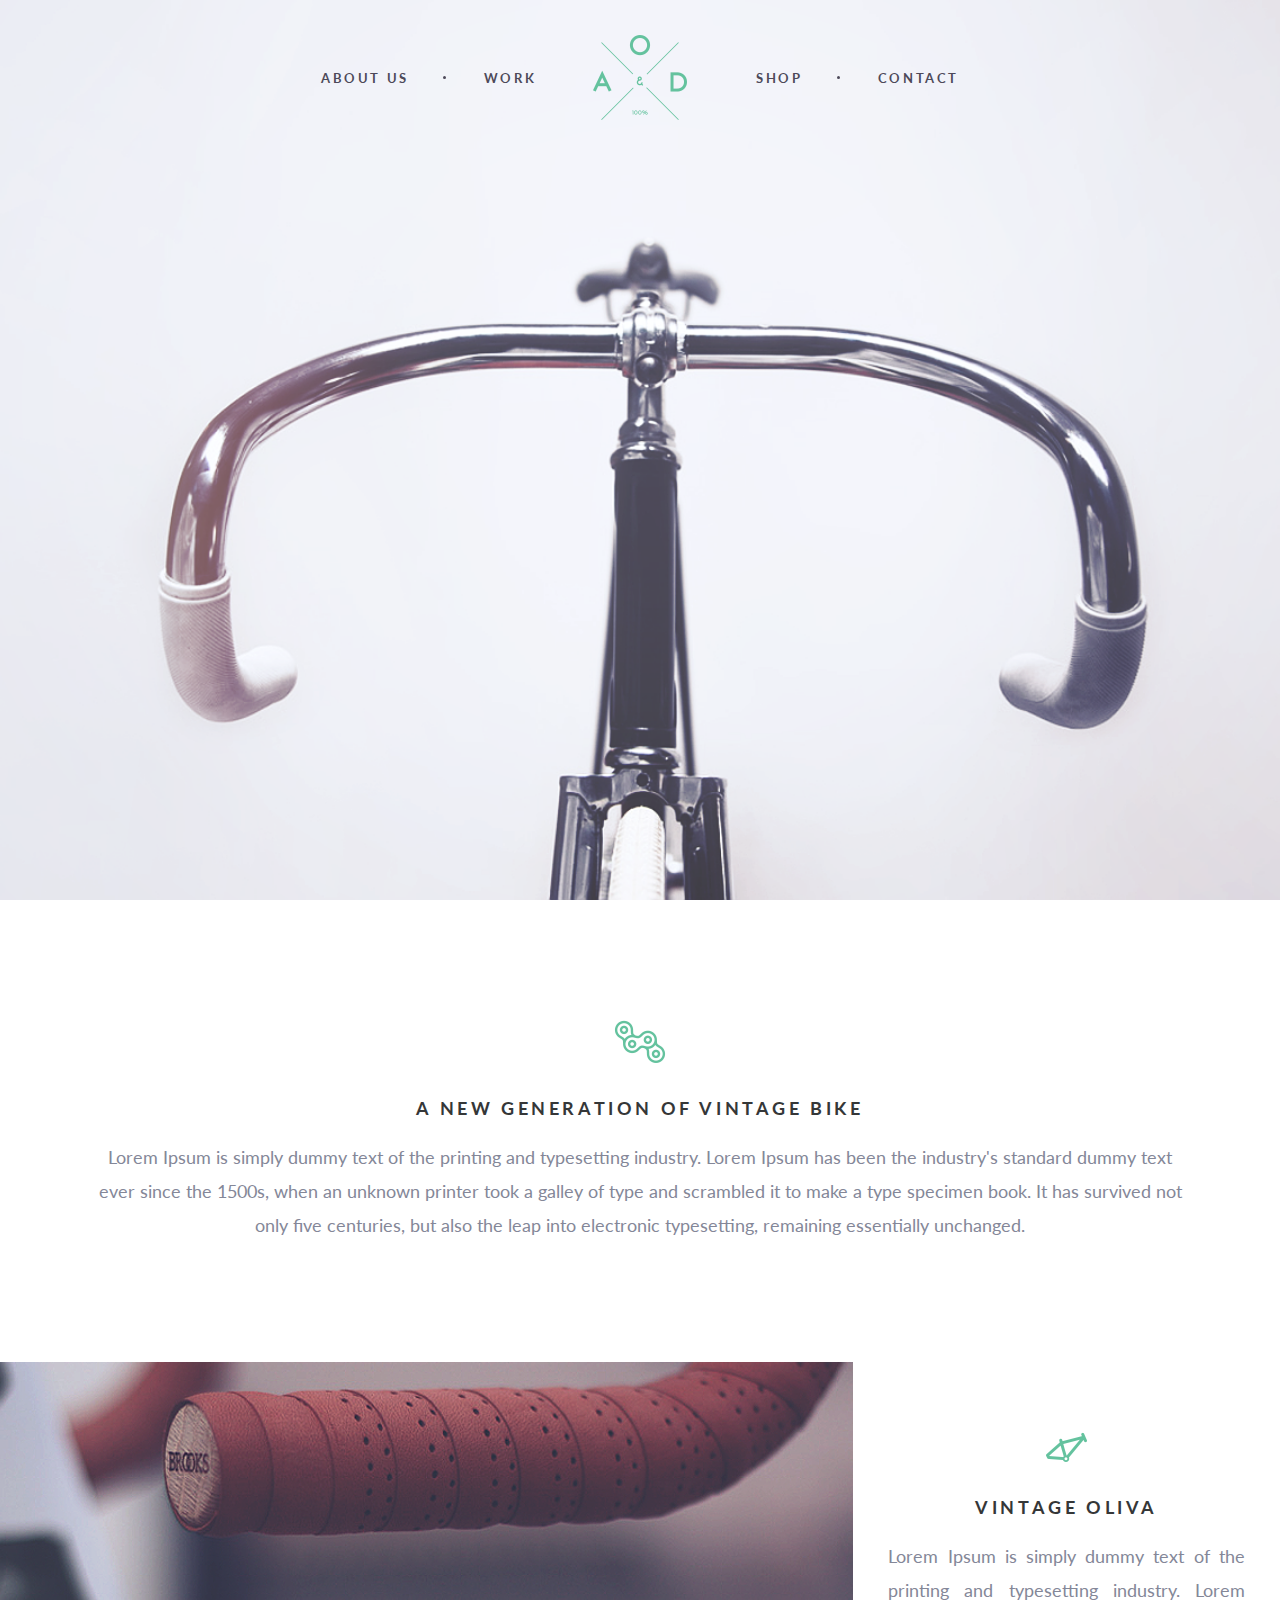
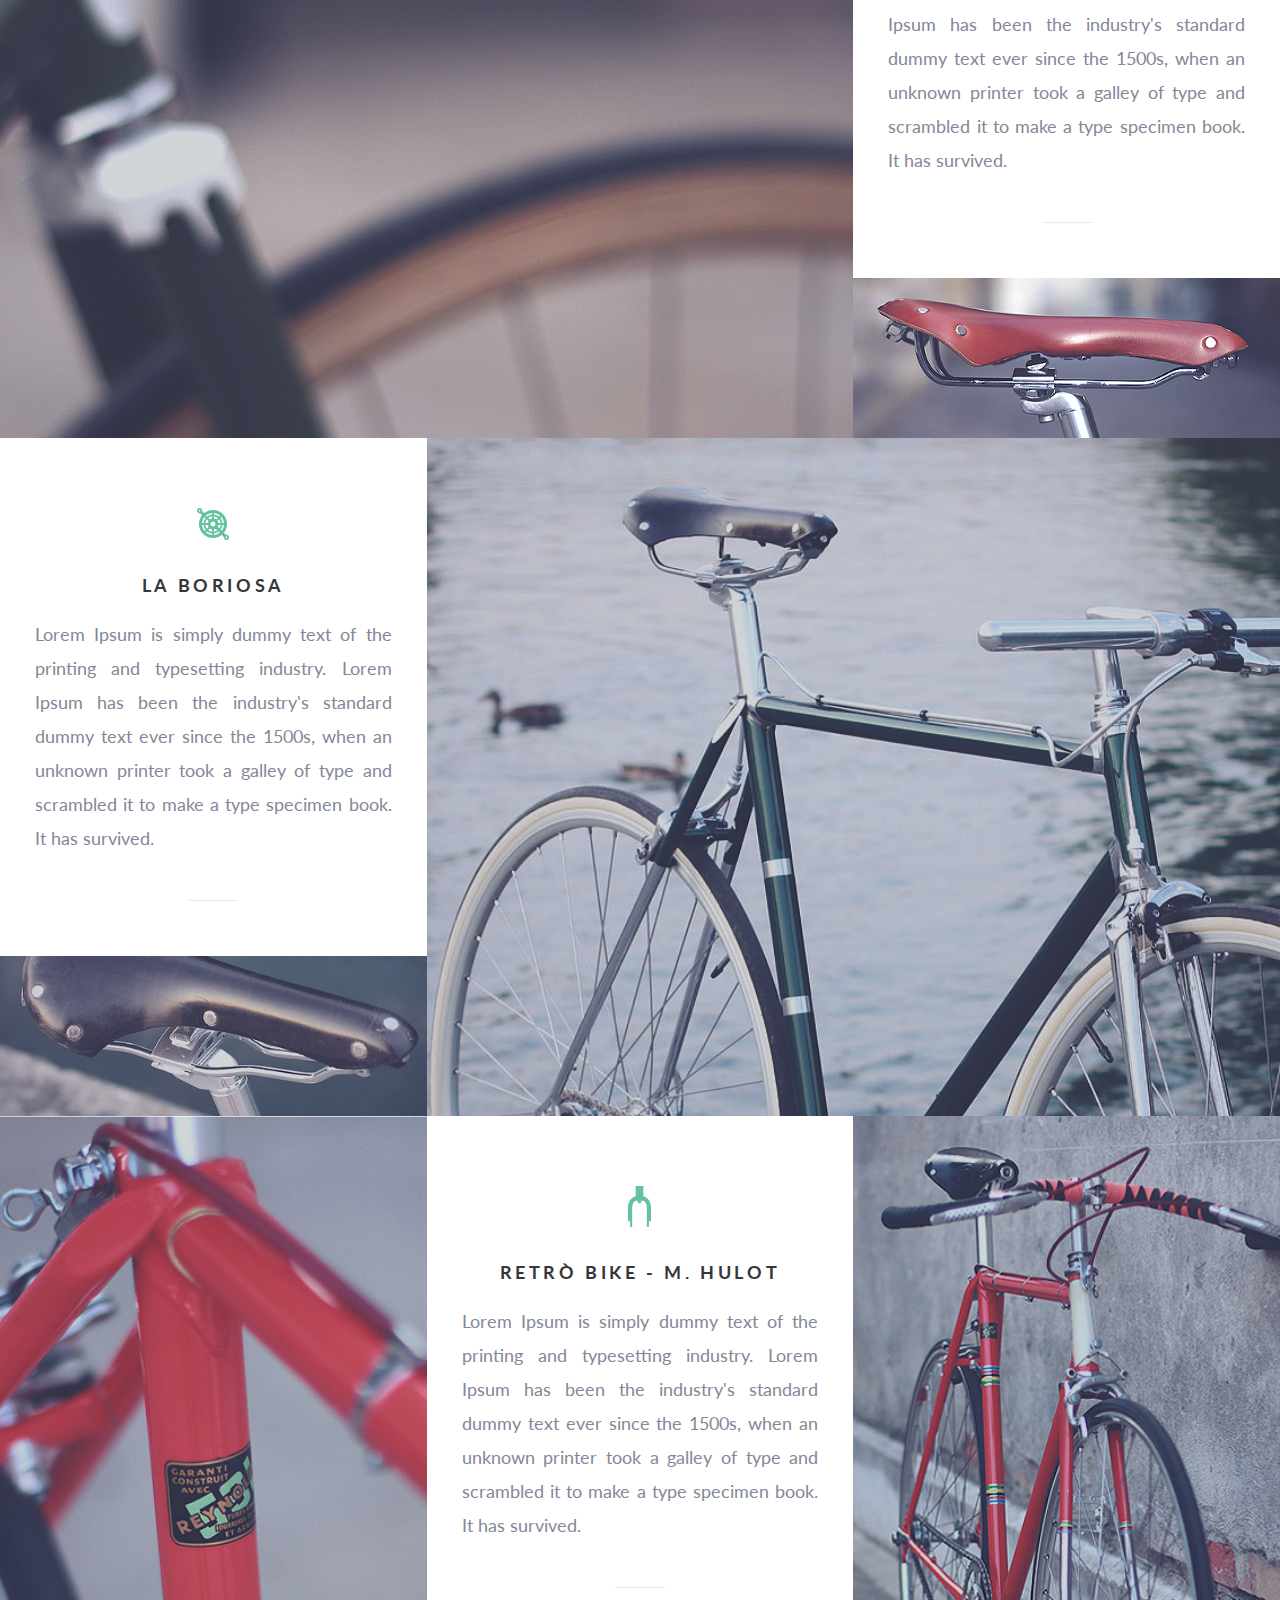
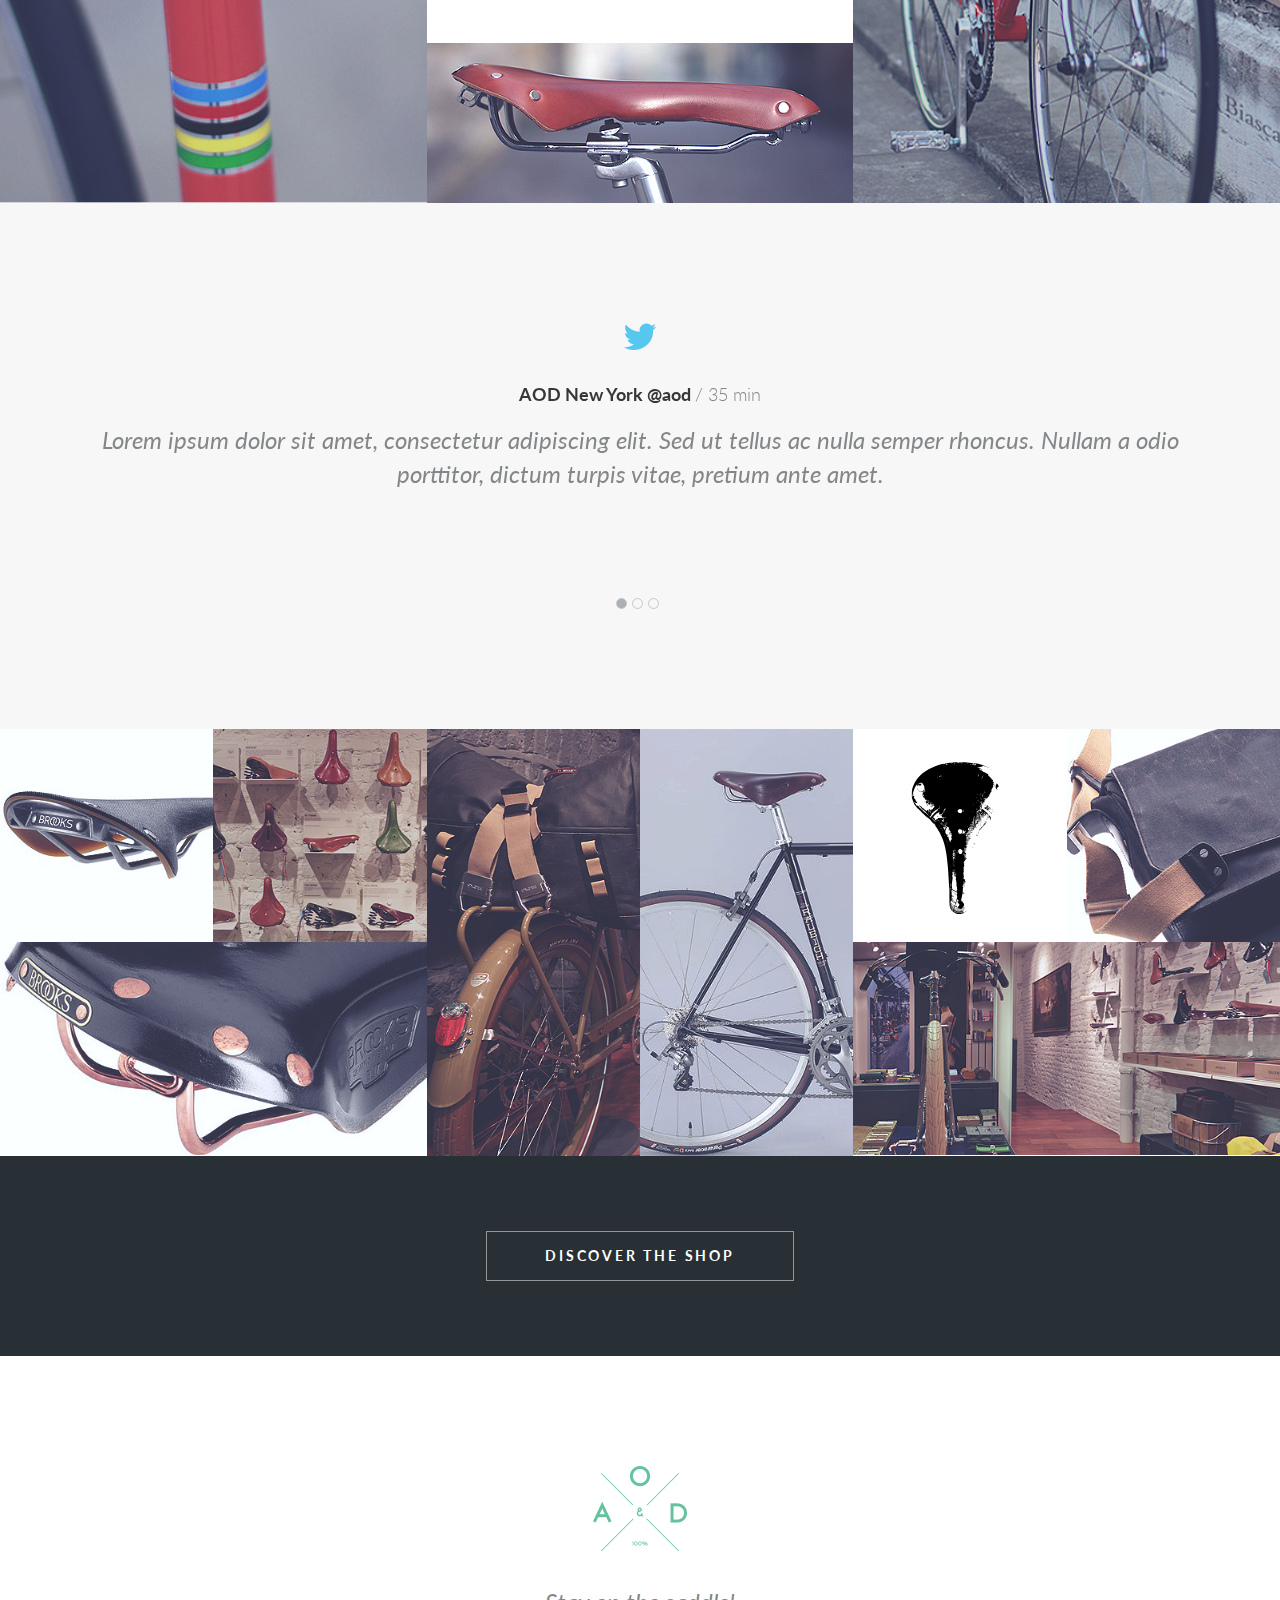
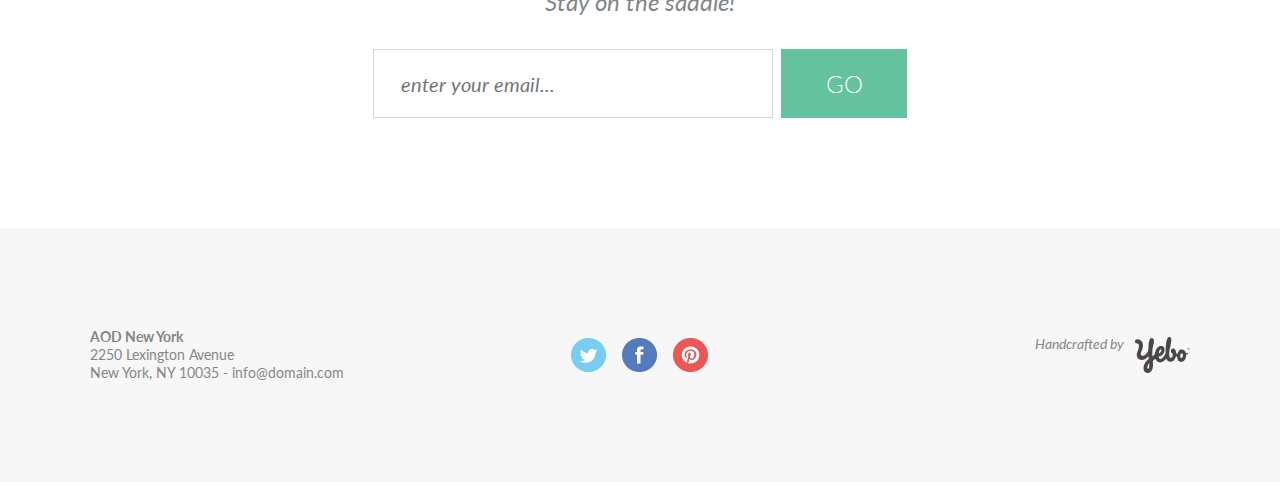
<file: index.html>
<!DOCTYPE html>
<html lang="en">
<head>
    <link rel="stylesheet" href="css/style.css">
    <meta charset="UTF-8">
    <title>AOD</title>
    <meta name="viewport" content="width=device-width, initial-scale=1.0">
</head>
<body>
    
    <div class="wrapper">

        <main class="page">
           
                <!-- Хедер - начало -->

<header class="header">

	<div class="header__row">
		
		<nav class="header__menu menu">
			<div class="menu__icon icon-menu">
				<span></span>
				<span></span>
				<span></span>
			</div>

			<div class="menu__body">
				<ul class="menu__list">
					<li class="menu__link"><a href="">ABOUT US</a></li>
					<li class="menu__link"><a href="">WORK</a></li>
					<li class="menu__link"><a href="">SHOP</a></li>
					<li class="menu__link"><a href="">CONTACT</a></li>
				</ul>
			</div>
		</nav>

		<div class="header__logo">
			<img src="img/ico/Logo.svg" alt="">
		</div>

	</div>

</header>
                <!-- Хедер - конец -->

            <div class="main-screen">
                <div class="main-screen__bg ibg">
                    <img src="img/bg_main.png" alt="">
                </div>                
            </div>


            <div class="content">

                <section class="generation">
                    <div class="container">
                        <div class="generation__block block">

                            <div class="block__icon"><img src="img/ico/chain.svg" alt=""></div>
                            <h1 class="block__title">A NEW GENERATION OF VINTAGE BIKE</h1>
                            <div class="block__text">Lorem Ipsum is simply dummy text of the printing and typesetting industry. Lorem Ipsum has been the industry's standard dummy text ever since the 1500s, when an unknown printer took a galley of type and scrambled it to make a type specimen book. It has survived not only five centuries, but also the leap into electronic typesetting, remaining essentially unchanged.</div>

                        </div>
                    </div>
                </section>

                <section class="brands">
                    <div class="brands__row">
                        <div class="brands__column brands__column_b">
                            <a href="#" class="brands__item item">
                                <span class="item__image ibg">
                                    <img src="img/secondBlock/1.svg" alt="">
                                </span>

                                <span class="item__logo">
                                    <img src="img/ico/bice.svg" alt="">
                                </span>
                            </a>
                        </div>
                        <div class="brands__column">

                            <div class="brands__content block">
                                    <div class="block__icon"><img src="img/ico/bicePart.svg" alt=""></div>
                                    <h1 class="block__title">vintage Oliva</h1>
                                    <div class="block__text block__text_j">Lorem Ipsum is simply dummy text of the printing and typesetting industry. Lorem Ipsum has been the industry's standard dummy text ever since the 1500s, when an unknown printer took a galley of type and scrambled it to make a type specimen book. It has survived.</div>
                            </div>

                            <div class="brands__image ibg">
                                <img src="img/secondBlock/2.svg" alt="">
                            </div>  

                        </div>
                    </div>
                </section>

                <section class="brands brands_rev">
                    <div class="brands__row">
                        <div class="brands__column brands__column_b">
                            <a href="#" class="brands__item item">
                                <span class="item__image ibg">
                                    <img src="img/secondBlock/3.svg" alt="">
                                </span>

                                <span class="item__logo">
                                    <img src="img/ico/vintage.svg" alt="">
                                </span>
                            </a>
                        </div>
                        <div class="brands__column">

                            <div class="brands__content block">
                                    <div class="block__icon"><img src="img/ico/chainRing.svg" alt=""></div>
                                    <h1 class="block__title">La Boriosa</h1>
                                    <div class="block__text block__text_j">Lorem Ipsum is simply dummy text of the printing and typesetting industry. Lorem Ipsum has been the industry's standard dummy text ever since the 1500s, when an unknown printer took a galley of type and scrambled it to make a type specimen book. It has survived.</div>
                            </div>

                            <div class="brands__image ibg">
                                <img src="img/secondBlock/4.svg" alt="">
                            </div>  

                        </div>
                    </div>
                </section>

                <section class="brands">
                    <div class="brands__row">
                        <div class="brands__column">
                            <a href="#" class="brands__item item">
                                <span class="item__image ibg">
                                    <img src="img/secondBlock/5.svg" alt="">
                                </span>

                                <span class="item__logo">
                                    <img src="img/ico/bicycles.svg" alt="">
                                </span>
                            </a>
                        </div>
                        <div class="brands__column">

                            <div class="brands__content block">
                                    <div class="block__icon"><img src="img/ico/bikeFork.svg" alt=""></div>
                                    <h1 class="block__title">retrò Bike - M. Hulot</h1>
                                    <div class="block__text block__text_j">Lorem Ipsum is simply dummy text of the printing and typesetting industry. Lorem Ipsum has been the industry's standard dummy text ever since the 1500s, when an unknown printer took a galley of type and scrambled it to make a type specimen book. It has survived.</div>
                            </div>

                            <div class="brands__image ibg">
                                <img src="img/secondBlock/2.svg" alt="">
                            </div>  
                        </div>
                        <div class="brands__column">
                            <div href="#" class="brands__item item">
                                <span class="item__image ibg">
                                    <img src="img/secondBlock/7.svg" alt="">
                                </span>
                            </div>
                        </div>
                        


                    </div>
                </section>

                <section class="slider">
                    <div class="container">
                        <div class="slider__body">
                            <div class="slider__item">
                                <div class="slider__icon"><img src="img/ico/twitterBird.svg" alt=""></div>
                                <h3 class="slider__title">AOD New York  @aod  <span>/  35 min</span></h3>
                                <div class="slider__text">Lorem ipsum dolor sit amet, consectetur adipiscing elit. Sed ut tellus ac nulla semper rhoncus. Nullam a odio porttitor, dictum turpis vitae, pretium ante amet.</div>
                            </div>

                            <div class="slider__item">
                                <div class="slider__icon"><img src="img/ico/twitterBird.svg" alt=""></div>
                                <h3 class="slider__title">AOD New York  @aod  <span>/  35 min</span></h3>
                                <div class="slider__text">Lorem ipsum dolor sit amet, consectetur adipiscing elit. Sed ut tellus ac nulla semper rhoncus. Nullam a odio porttitor, dictum turpis vitae, pretium ante amet.</div>
                            </div>

                            <div class="slider__item">
                                <div class="slider__icon"><img src="img/ico/twitterBird.svg" alt=""></div>
                                <h3 class="slider__title">AOD New York  @aod  <span>/  35 min</span></h3>
                                <div class="slider__text">Lorem ipsum dolor sit amet, consectetur adipiscing elit. Sed ut tellus ac nulla semper rhoncus. Nullam a odio porttitor, dictum turpis vitae, pretium ante amet.</div>
                            </div>
                        </div>
                    </div>
                </section>

                <section class="shop">
                    <div class="shop__body">
                        <div class="shop__column shop__column_b">
                            <div class="shop__block block-shop">
                                <div class="block-shop__row">
                                    <div class="block-shop__column">
                                        <a href="#" class="block-shop__item block-shop__item_l item">
                                            <span class="item__image ibg">
                                                <img src="img/prelastBlock/1.svg" alt="">
                                            </span>

                                            <span class="item__logo">
                                                <img src="img/ico/shopNowBike.svg" alt="">
                                                <span>SHOP NOW</span>
                                            </span>
                                        </a>
                                    </div>
                                    <div class="block-shop__column">
                                        <a href="#" class="block-shop__item block-shop__item_l item">
                                            <span class="item__image ibg">
                                                <img src="img/prelastBlock/2.svg" alt="">
                                            </span>

                                            <span class="item__logo">
                                                <img src="img/ico/shopNowBike.svg" alt="">
                                                <span>SHOP NOW</span>
                                            </span>
                                        </a>
                                    </div>
                                </div>
                                <a href="#" class="block-shop__item item">
                                    <span class="item__image ibg">
                                        <img src="img/prelastBlock/3.svg" alt="">
                                    </span>

                                    <span class="item__logo">
                                        <img src="img/ico/shopNowBike.svg" alt="">
                                        <span>SHOP NOW</span>
                                    </span>
                                </a>
                            </div>
                        </div>
                        <div class="shop__column">
                            <a href="#" class="block-shop__item block-shop__item_b item">
                                <span class="item__image ibg">
                                    <img src="img/prelastBlock/4.svg" alt="">
                                </span>

                                <span class="item__logo">
                                    <img src="img/ico/shopNowBike.svg" alt="">
                                    <span>SHOP NOW</span>
                                </span>
                            </a>
                        </div>
                        <div class="shop__column">
                            <a href="#" class="block-shop__item block-shop__item_b item">
                                <span class="item__image ibg">
                                    <img src="img/prelastBlock/5.svg" alt="">
                                </span>

                                <span class="item__logo">
                                    <img src="img/ico/shopNowBike.svg" alt="">
                                    <span>SHOP NOW</span>
                                </span>
                            </a>
                        </div>
                        <div class="shop__column shop__column_b">
                            <div class="shop__block block-shop">
                                <div class="block-shop__row">
                                    <div class="block-shop__column">
                                        <a href="#" class="block-shop__item block-shop__item_l item">
                                            <span class="item__image ibg">
                                                <img src="img/prelastBlock/6.svg" alt="">
                                            </span>

                                            <span class="item__logo">
                                                <img src="img/ico/shopNowBike.svg" alt="">
                                                <span>SHOP NOW</span>
                                            </span>
                                        </a>
                                    </div>
                                    <div class="block-shop__column">
                                        <a href="#" class="block-shop__item block-shop__item_l item">
                                            <span class="item__image ibg">
                                                <img src="img/prelastBlock/7.svg" alt="">
                                            </span>

                                            <span class="item__logo">
                                                <img src="img/ico/shopNowBike.svg" alt="">
                                                <span>SHOP NOW</span>
                                            </span>
                                        </a>
                                    </div>
                                </div>
                                <a href="#" class="block-shop__item item">
                                    <span class="item__image ibg">
                                        <img src="img/prelastBlock/8.svg" alt="">
                                    </span>

                                    <span class="item__logo">
                                        <img src="img/ico/shopNowBike.svg" alt="">
                                        <span>SHOP NOW</span>
                                    </span>
                                </a>
                            </div>
                        </div>
                    </div>

                    <div class="shop__footer">
                        <div class="container">
                            <a href="#" class="shop__btn">DISCOVER THE SHOP</a>
                        </div>
                    </div>
                </section>

                <section class="subscribe">
                    <div class="container">
                        <div class="subscribe__body">
                            <div class="subscribe__logo">
                                <img src="img/ico/Logo.svg" alt="">
                            </div>
                            <div class="subscribe__label">Stay on the saddle!</div>
                            <form action="#" class="subscribe__form">
                                <div class="subscribe__input">
                                    <input type="text" class="input" placeholder="enter your email... ">
                                </div>
                                <div class="subscribe__button">
                                    <button class="subscribe__btn">GO</button>
                                </div>
                            </form>
                        </div>
                    </div>
                </section>

            </div>

                <!-- Футер - начало -->

<footer class="footer">
	<div class="container">
		<div class="footer__row">
			<div class="footer__column">
				<div class="footer__address">
					<p>AOD New York</p>
					<p>2250 Lexington Avenue </p>
					<p>New York, NY 10035  - info@domain.com</p>
				</div>
			</div>
			<div class="footer__column">
				<div class="footer__social social">
					<a href="" class="social__link"><img src="img/ico/roundTwitter.svg" alt=""></a>
					<a href="" class="social__link"><img src="img/ico/roundFacebook.svg" alt=""></a>
					<a href="" class="social__link"><img src="img/ico/roundP.svg" alt=""></a>
				</div>
			</div>
			<div class="footer__column">
				<div class="footer__dev dev">
					<span class="dev__text">Handcrafted by</span>	
					<span class="dev__icon">
						<img src="img/YEBOLogo.svg" alt="">
					</span>
				</div>
			</div>
		</div>
	</div>
</footer>
                <!-- Футер - конец -->

            </main>

    </div>
    
    <script type="text/javascript" src="js/jquery-3.6.0.min.js"></script>
    <script type="text/javascript" src="js/slick.min.js"></script>
    <script type="text/javascript" src="js/Script.js"></script>

</body>
</html>
</file>
<file: css/style.css>
@charset "UTF-8";
@import url("https://fonts.googleapis.com/css2?family=Lato:ital,wght@0,100;0,300;0,400;0,700;0,900;1,100;1,300;1,400;1,700;1,900&display=swap");
* {
  padding: 0;
  margin: 0;
  border: 0;
}

*, *:before, *:after {
  -webkit-box-sizing: border-box;
  box-sizing: border-box;
}

:focus, :active {
  outline: none;
}

a:focus, a:active {
  outline: none;
}

aside, nav, footer, header, section {
  display: block;
}

html, body {
  height: 100%;
  width: 100%;
  font-size: 100%;
  line-height: 1;
  font-size: 14px;
  -ms-text-size-adjust: 100%;
  -moz-text-size-adjust: 100%;
  -webkit-text-size-adjust: 100%;
}

input, button, textarea {
  font-family: inherit;
}

input::-ms-clear {
  display: none;
}

button {
  cursor: pointer;
}

button::-moz-focus-inner {
  padding: 0;
  border: 0;
}

a, a:visited {
  text-decoration: none;
}

a:hover {
  text-decoration: none;
}

ul li {
  list-style: none;
}

img {
  vertical-align: top;
}

h1, h2, h3, h4, h5, h6 {
  font-size: inherit;
  font-weight: inherit;
}

/* Слайдер */
.slick-slider {
  position: relative;
  /* Лента слайдов */
}
.slick-slider .slick-list {
  overflow: hidden;
}
.slick-slider .slick-track {
  display: -webkit-box;
  display: -ms-flexbox;
  display: flex;
  -webkit-box-align: start;
      -ms-flex-align: start;
          align-items: flex-start;
}
.slick-slider .slick-dots {
  display: -webkit-box;
  display: -ms-flexbox;
  display: flex;
  -webkit-box-pack: center;
      -ms-flex-pack: center;
          justify-content: center;
  -webkit-box-align: center;
      -ms-flex-align: center;
          align-items: center;
  padding-top: 100px;
}
.slick-slider .slick-dots li {
  margin-right: 5px;
}
.slick-slider .slick-dots li button {
  font-size: 0px;
  width: 11px;
  height: 11px;
  border: 1px solid #c8c8c8;
  background: transparent;
  border-radius: 50%;
}
.slick-slider .slick-dots li.slick-active button {
  background: #a9afb3;
}

/* Слайдер запущен */
/* Слайдер с точками */
/* Ограничивающая оболочка */
/* Слайд */
/* Слайд активный (показывается) */
/* Слайд основной */
/* Слайд по центру */
/* Клонированный слайд */
/* Стрелка */
/* Стрелка влево */
/* Стрелка вправо */
/* Стрелка не активная */
/* Точки (булиты) */
/* Активная точка */
/* Элемент точки */
@media (max-width: 770px) {
  .lock {
    overflow: hidden;
  }
}

.header {
  position: absolute;
  width: 100%;
  z-index: 50;
  top: 35px;
}
.header__row {
  display: -webkit-box;
  display: -ms-flexbox;
  display: flex;
  -webkit-box-pack: center;
      -ms-flex-pack: center;
          justify-content: center;
  -webkit-box-align: center;
      -ms-flex-align: center;
          align-items: center;
  height: 85px;
}
.header__logo {
  position: absolute;
  left: 50%;
  top: 0;
  z-index: 20;
  -webkit-transform: translate(-50%, 0px);
          transform: translate(-50%, 0px);
}

.menu__list {
  display: -webkit-box;
  display: -ms-flexbox;
  display: flex;
}
.menu__list li {
  position: relative;
  padding: 0px 37.5px;
}
.menu__list li:after {
  content: "";
  position: absolute;
  right: 0;
  top: 50%;
  width: 3px;
  height: 3px;
  border-radius: 50%;
  background: #4d4959;
  margin: -2px 0px 0px 0px;
}
.menu__list li:nth-child(2) {
  padding: 0px 110px 0px 37.5px;
}
.menu__list li:nth-child(3) {
  padding: 0px 37.5px 0px 110px;
}
.menu__list li:nth-child(2):after, .menu__list li:last-child:after {
  display: none;
}
.menu__list li > a:hover {
  color: #62bc9a;
}
.menu__link a {
  text-transform: uppercase;
  font-weight: 700;
  letter-spacing: 2.6px;
  font-size: 13px;
  color: #4d4959;
}
@media (max-width: 770px) {
  .menu__body {
    position: fixed;
    -webkit-transform: translate(100%, 0);
            transform: translate(100%, 0);
    overflow: auto;
    height: 100%;
    width: 100%;
    top: 0;
    left: 0;
    padding-top: 150px;
    background: #4d4959;
  }
  .menu__body.active {
    -webkit-transform: translate(0%, 0);
            transform: translate(0%, 0);
    -webkit-transition-duration: 1s;
            transition-duration: 1s;
  }
  .menu__list {
    -webkit-box-orient: vertical;
    -webkit-box-direction: normal;
        -ms-flex-direction: column;
            flex-direction: column;
    -webkit-box-pack: center;
        -ms-flex-pack: center;
            justify-content: center;
    -webkit-box-align: center;
        -ms-flex-align: center;
            align-items: center;
  }
  .menu__list li {
    padding: 40px 0px 0px 0px;
  }
  .menu__list li:nth-child(2), .menu__list li:nth-child(3) {
    padding: 40px 0px 0px 0px;
  }
  .menu__list li:after {
    background: #fff;
    right: 50%;
    top: 17px;
    margin: 0px -4px 0px 0px;
  }
  .menu__list li:nth-child(2):after, .menu__list li:last-child:after {
    display: block;
  }
  .menu__list li:first-child:after {
    display: none;
  }
  .menu__link a {
    color: #fff;
    font-size: 20px;
  }
}

@media (max-width: 770px) {
  .icon-menu {
    display: block;
    position: absolute;
    top: 18px;
    right: 10px;
    width: 30px;
    height: 18px;
    cursor: pointer;
    z-index: 5;
  }
  .icon-menu span {
    display: block;
    width: 20px;
    height: 2px;
    margin-bottom: 3px;
    z-index: 150;
    background: #000;
    -webkit-transition-duration: 1s;
            transition-duration: 1s;
  }
  .icon-menu.active span {
    background: #fff;
    margin-bottom: -1px;
  }
  .icon-menu.active span:nth-child(2) {
    display: none;
  }
  .icon-menu.active span:first-child {
    -webkit-transform: rotate(50deg);
            transform: rotate(50deg);
  }
  .icon-menu.active span:last-child {
    -webkit-transform: rotate(-50deg);
            transform: rotate(-50deg);
  }
}

.footer {
  background: #f7f7f7;
}
.footer__row {
  padding: 100px 0;
  display: -webkit-box;
  display: -ms-flexbox;
  display: flex;
  -webkit-box-align: center;
      -ms-flex-align: center;
          align-items: center;
}
@media (max-width: 1100px) {
  .footer__row {
    padding: 50px 0;
  }
}
@media (max-width: 600px) {
  .footer__row {
    padding: 20px 0;
  }
}
.footer__column {
  -webkit-box-flex: 0;
      -ms-flex: 0 1 33.333%;
          flex: 0 1 33.333%;
}
.footer__address {
  color: #848789;
  font-size: 14px;
  line-height: 18px;
}
.footer__address p:first-child {
  font-weight: 700;
}
.footer__social {
  display: -webkit-box;
  display: -ms-flexbox;
  display: flex;
  -webkit-box-pack: center;
      -ms-flex-pack: center;
          justify-content: center;
  -webkit-box-align: center;
      -ms-flex-align: center;
          align-items: center;
}
.footer__dev {
  display: -webkit-box;
  display: -ms-flexbox;
  display: flex;
  -webkit-box-pack: end;
      -ms-flex-pack: end;
          justify-content: flex-end;
}
@media (max-width: 600px) {
  .footer__row {
    padding: 20px 0;
    -webkit-box-orient: vertical;
    -webkit-box-direction: normal;
        -ms-flex-direction: column;
            flex-direction: column;
  }
  .footer__social {
    margin: 25px 0;
  }
  .footer__address {
    text-align: center;
    padding: 0px;
  }
}

.social__link {
  margin: 0 8px;
}

.dev__text {
  padding-right: 11px;
  color: #848789;
  font-style: italic;
  font-size: 14px;
}
.ibg {
  background-position: center;
  background-size: cover;
  background-repeat: no-repeat;
  position: relative;
}
.ibg img {
  display: none;
}

body {
  font-family: "Lato";
}

.wrapper {
  overflow: hidden;
  min-height: 100%;
}

.container {
  max-width: 1160px;
  padding: 0 30px;
  margin: 0 auto;
}

.block {
  text-align: center;
}
.block__icon {
  margin-bottom: 33px;
}
.block__title {
  color: #353738;
  font-size: 18px;
  font-weight: 700;
  text-transform: uppercase;
  letter-spacing: 3.6px;
  line-height: 24px;
  margin-bottom: 20px;
}
.block__text {
  color: #848798;
  font-size: 18px;
  line-height: 34px;
}
.block__text_j {
  text-align: justify;
}
.block__text_j:after {
  content: "";
  display: block;
  margin: 0 auto;
  width: 50px;
  height: 1px;
  margin-top: 45px;
  background: #ebebeb;
}

.page {
  position: absolute;
  top: 0;
  left: 0;
  width: 100%;
  height: 100%;
  display: -webkit-box;
  display: -ms-flexbox;
  display: flex;
  -webkit-box-orient: vertical;
  -webkit-box-direction: normal;
      -ms-flex-direction: column;
          flex-direction: column;
}

.main-screen {
  -webkit-box-flex: 1;
      -ms-flex: 1 0 100%;
          flex: 1 0 100%;
}
.main-screen__bg {
  position: absolute;
  top: 0;
  left: 0;
  width: 100%;
  height: 100%;
}

.generation__block {
  margin: 120px 0;
}
@media (max-width: 900px) {
  .generation__block {
    margin: 80px 0;
  }
}
@media (max-width: 600px) {
  .generation__block {
    margin: 30px 0;
  }
}

.brands_rev .brands__column {
  -webkit-box-ordinal-group: 2;
      -ms-flex-order: 1;
          order: 1;
}
.brands_rev .brands__column_b {
  -webkit-box-ordinal-group: 3;
      -ms-flex-order: 2;
          order: 2;
}
.brands__row {
  display: -webkit-box;
  display: -ms-flexbox;
  display: flex;
}
@media (max-width: 1100px) {
  .brands__row {
    -webkit-box-orient: vertical;
    -webkit-box-direction: normal;
        -ms-flex-direction: column;
            flex-direction: column;
  }
}
.brands__column {
  -webkit-box-flex: 0;
      -ms-flex: 0 1 33.333%;
          flex: 0 1 33.333%;
}
.brands__column_b {
  -webkit-box-flex: 0;
      -ms-flex: 0 1 66.666%;
          flex: 0 1 66.666%;
}
.brands__content {
  padding: 70px 65px 55px 65px;
  position: relative;
}
.brands__content:after {
  content: "";
  position: absolute;
  bottom: -10px;
  left: 50%;
  margin-left: -10px;
  width: 0;
  height: 0;
  border-left: 10px solid transparent;
  border-right: 10px solid transparent;
  border-top: 10px solid #000;
}
@media (max-width: 1500px) {
  .brands__content {
    padding: 70px 35px 55px 35px;
  }
}
.brands__image {
  padding: 0 0 37.51% 0;
}

.item {
  display: block;
  position: relative;
  height: 100%;
}
.item__image {
  position: absolute;
  width: 100%;
  height: 100%;
  top: 0;
  left: 0;
}
@media (max-width: 1100px) {
  .item {
    height: auto;
    padding: 0px 0px 70% 0px;
  }
}
.item__logo {
  position: absolute;
  width: 100%;
  height: 100%;
  display: -webkit-box;
  display: -ms-flexbox;
  display: flex;
  -webkit-box-orient: vertical;
  -webkit-box-direction: normal;
      -ms-flex-direction: column;
          flex-direction: column;
  -webkit-box-align: center;
      -ms-flex-align: center;
          align-items: center;
  -webkit-box-pack: center;
      -ms-flex-pack: center;
          justify-content: center;
  z-index: 2;
  opacity: 0;
  visibility: hidden;
}
.item__logo span {
  color: #fff;
  padding-top: 14px;
  font-size: 14px;
  font-weight: 700;
  text-transform: uppercase;
  letter-spacing: 2.8px;
}
.item:hover .item__logo {
  opacity: 1;
  visibility: visible;
  background: rgba(99, 172, 147, 0.5);
  -webkit-transition-duration: 0.6s;
          transition-duration: 0.6s;
}

.slider {
  background: #f7f7f7;
  padding: 120px 0;
}
@media (max-width: 900px) {
  .slider {
    padding: 80px 0;
  }
}
@media (max-width: 600px) {
  .slider {
    padding: 30px 0;
  }
}
.slider__item {
  text-align: center;
}
.slider__icon {
  margin-bottom: 35px;
}
.slider__title {
  margin-bottom: 20px;
  font-size: 18px;
  font-weight: 700;
  color: #353738;
}
.slider__title span {
  font-weight: 300;
  color: #848789;
}
.slider__text {
  text-align: center;
  color: #848789;
  font-size: 24px;
  font-style: italic;
  line-height: 34px;
}

.shop__body {
  display: -webkit-box;
  display: -ms-flexbox;
  display: flex;
}
.shop__column {
  -webkit-box-flex: 0;
      -ms-flex: 0 1 16.666%;
          flex: 0 1 16.666%;
}
.shop__column_b {
  -webkit-box-flex: 0;
      -ms-flex: 0 1 33.333%;
          flex: 0 1 33.333%;
}
.shop__footer {
  display: -webkit-box;
  display: -ms-flexbox;
  display: flex;
  text-align: center;
  background: #282f35;
  padding: 75px 0;
}
.shop__btn {
  display: inline-block;
  color: #fff;
  border: 1px solid rgba(255, 255, 255, 0.5);
  line-height: 48px;
  letter-spacing: 2.8px;
  font-size: 14px;
  font-weight: 700;
  text-transform: uppercase;
  padding: 0px 58px;
}
.shop__btn:hover {
  background: rgba(255, 255, 255, 0.5);
}
@media (max-width: 1100px) {
  .shop__body {
    -ms-flex-wrap: wrap;
        flex-wrap: wrap;
  }
  .shop__column {
    -webkit-box-flex: 0;
        -ms-flex: 0 1 50%;
            flex: 0 1 50%;
  }
  .shop__column:first-child, .shop__column:last-child {
    -webkit-box-flex: 0;
        -ms-flex: 0 1 100%;
            flex: 0 1 100%;
  }
}

.block-shop {
  height: 100%;
}
.block-shop__row {
  display: -webkit-box;
  display: -ms-flexbox;
  display: flex;
}
.block-shop__column {
  -webkit-box-flex: 0;
      -ms-flex: 0 1 50%;
          flex: 0 1 50%;
}
.block-shop__item {
  height: auto;
  padding: 0 0 50% 0;
}
.block-shop__item_b {
  padding: 0 0 200.5% 0;
}
.block-shop__item_l {
  padding: 0 0 100% 0;
}

.subscribe__body {
  background: #fff;
  text-align: center;
  padding: 110px 0;
  max-width: 534px;
  margin: 0 auto;
}
@media (max-width: 900px) {
  .subscribe__body {
    padding: 80px 0;
  }
}
@media (max-width: 600px) {
  .subscribe__body {
    padding: 30px 0;
  }
}
.subscribe__logo {
  padding-bottom: 39px;
}
.subscribe__label {
  padding-bottom: 35px;
  color: #848789;
  font-size: 24px;
  font-style: italic;
}
.subscribe__form {
  display: -webkit-box;
  display: -ms-flexbox;
  display: flex;
}
@media (max-width: 600px) {
  .subscribe__form {
    display: block;
  }
}
.subscribe__input {
  -webkit-box-flex: 1;
      -ms-flex: 1 1 auto;
          flex: 1 1 auto;
}
.subscribe__input .input {
  width: 100%;
  height: 69px;
  border: 1px solid #d3d7d9;
  background: #fff;
  color: #929292;
  font-size: 20px;
  font-style: italic;
  padding: 0 27px;
}
.subscribe__input .input:focus {
  border: 1px solid #64c29e;
}
.subscribe__button {
  -webkit-box-flex: 0;
      -ms-flex: 0 0 126px;
          flex: 0 0 126px;
}
.subscribe__btn {
  width: 126px;
  height: 69px;
  background: #64c29e;
  color: #fff;
  font-size: 24px;
  text-transform: uppercase;
  font-weight: 300;
  margin-left: 8px;
}
@media (max-width: 600px) {
  .subscribe__btn {
    margin-top: 20px;
    width: 100%;
    margin-left: 0px;
  }
}
.subscribe__btn:hover {
  background: #62bc9a;
}
.subscribe__btn:active {
  background: #57a688;
}
</file>
